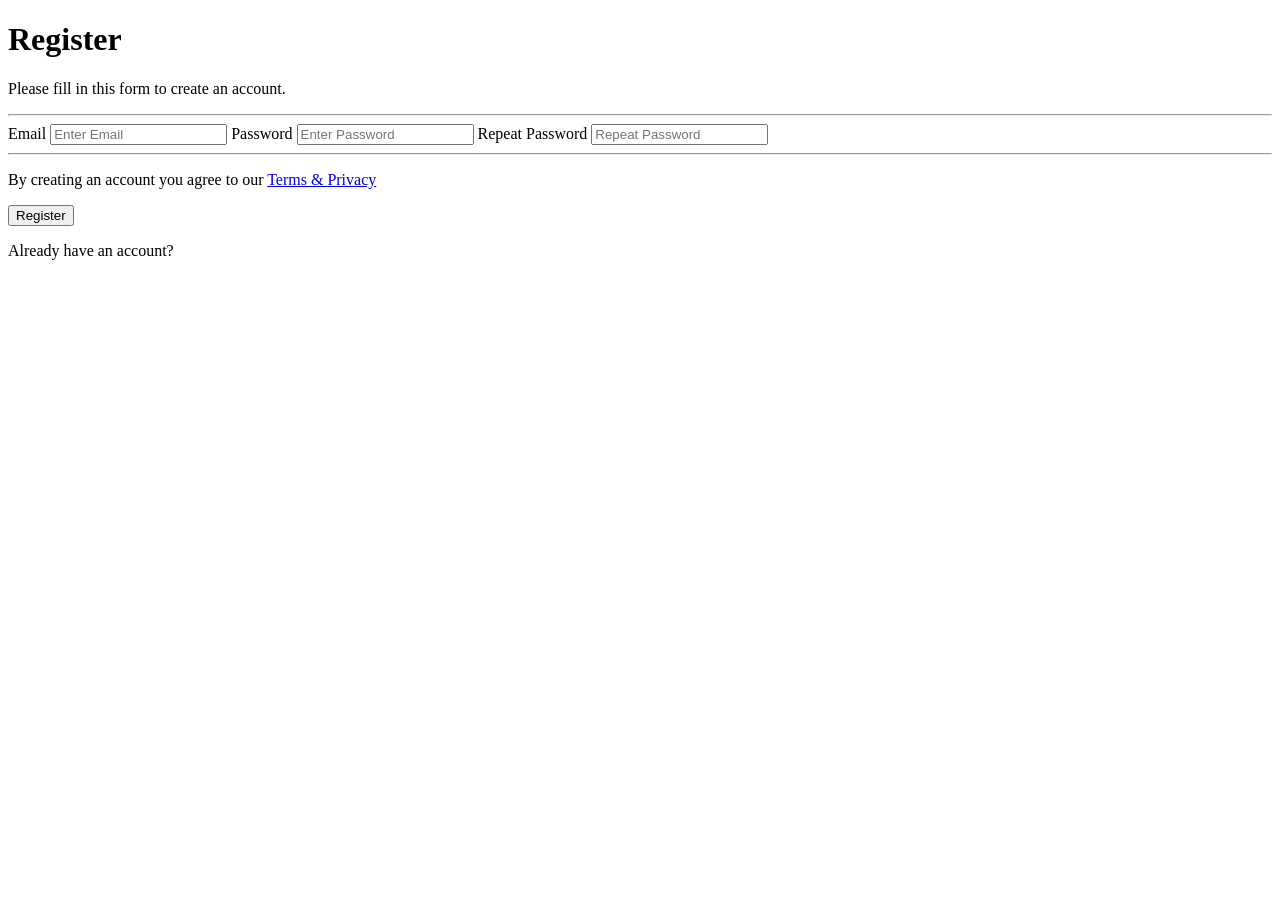
<file: index.html>
<!DOCTYPE html>
<html lang="en">
<head>
    <meta charset="UTF-8">
    <meta name="viewport" content="width=device-width, initial-scale=1.0">
    <title>Register</title>
</head>
<body>
    
<h1> Register </h1>
<p>Please fill in this form to create an account.</p>
<Hr>
<form action = " " method =" ">
   <label for="email"> Email </label>
   <input type = "email" id="email" placeholder ="Enter Email">
   <label for="password">Password</label>
   <input type = "password "id="password" placeholder ="Enter Password">
   <label for="repeat-password">Repeat Password</label>
   <input type ="password" id="repeat-password"placeholder ="Repeat Password">
</form>
<hr>
<p> By creating an account you agree to our  
<a  href="https://policies.google.com"> Terms & Privacy </a></p>
<input type ="button" value ="Register">
<p> Already have an account?

</body>
</html>
</file>
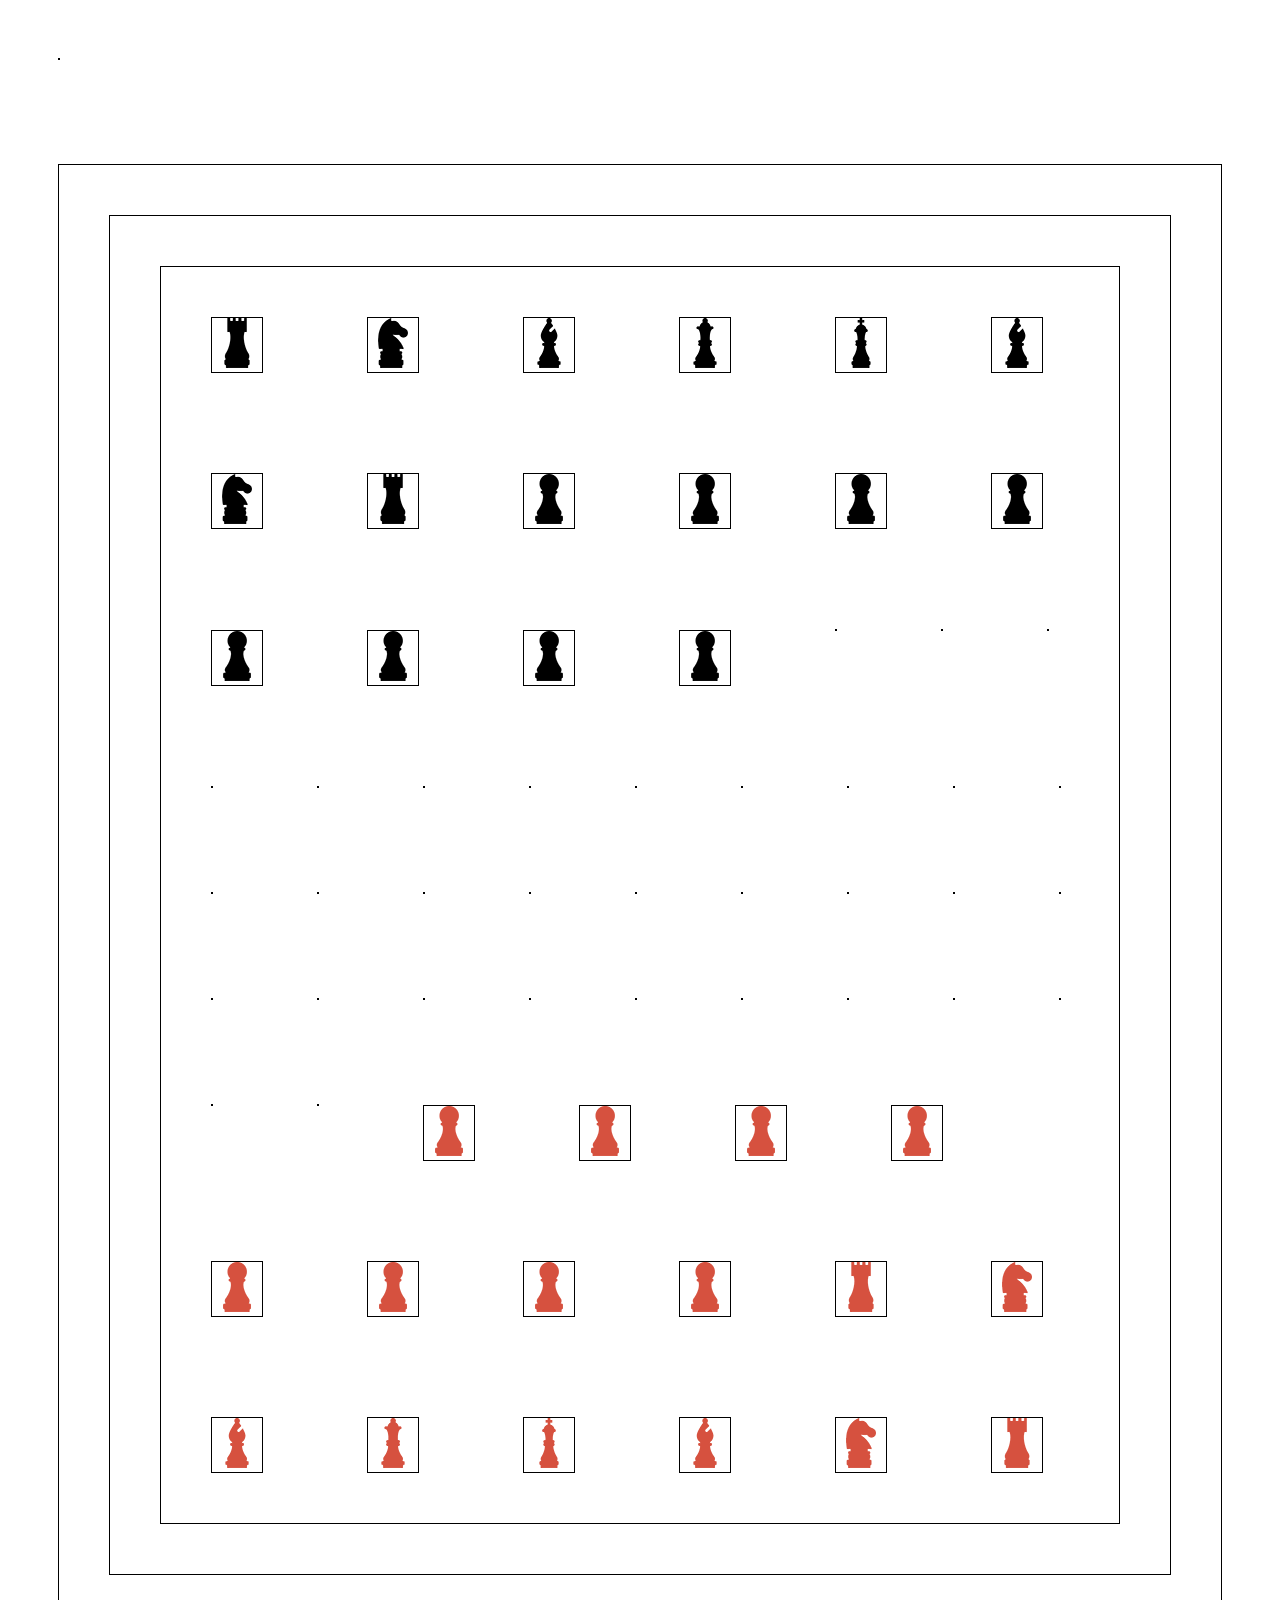
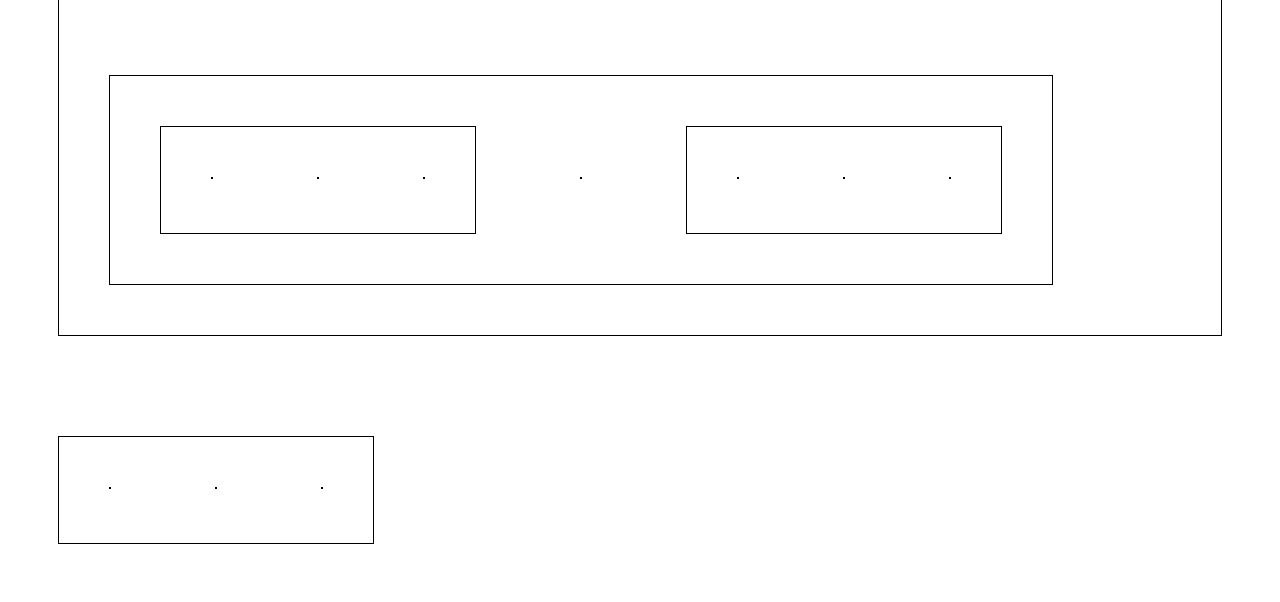
<file: chessGame.html>
<!DOCTYPE html>
<html lang="en">
<head>
    <meta charset="UTF-8">
    <meta name="viewport" content="width=device-width, initial-scale=1.0">
    <title>chess Game</title>
    <link rel="stylesheet" href="styles.css">
</head>
<body>
    <div class = "pointToWin"></div>
    <div class = "mainChessGame">
        <div class ="mainChessBox">
            <div class="chessBox">
               <!-- Dòng 1 -->
                <div class="square_white"><img src="./img/Xe_Den.png" alt=""></div>
                <div class="square_pink"><img src="./img/Ma_Den.png"></div>
                <div class="square_white"><img src="./img/Tuong_Den.png" alt=""></div>
                <div class="square_pink"><img src="./img/Hau_Den.png" alt=""></div>
                <div class="square_white"><img src="./img/Vua_Den.png" alt=""></div>
                <div class="square_pink"><img src="./img/Tuong_Den.png" alt=""></div>
                <div class="square_white"><img src="./img/Ma_Den.png" alt=""></div>
                <div class="square_pink"><img src="./img/Xe_Den.png" alt=""></div>

                <!-- Dòng 2 -->
                <div class="square_pink"><img src="./img/Tot_Den.png" alt=""></div>
                <div class="square_white"><img src="./img/Tot_Den.png" alt=""></div>
                <div class="square_pink"><img src="./img/Tot_Den.png" alt=""></div>
                <div class="square_white"><img src="./img/Tot_Den.png" alt=""></div>
                <div class="square_pink"><img src="./img/Tot_Den.png" alt=""></div>
                <div class="square_white"><img src="./img/Tot_Den.png" alt=""></div>
                <div class="square_pink"><img src="./img/Tot_Den.png" alt=""></div>
                <div class="square_white"><img src="./img/Tot_Den.png" alt=""></div>

                <!-- Dòng 3 -->
                <div class="square_white"></div>
                <div class="square_pink"></div>
                <div class="square_white"></div>
                <div class="square_pink"></div>
                <div class="square_white"></div>
                <div class="square_pink"></div>
                <div class="square_white"></div>
                <div class="square_pink"></div>

                <!-- Dòng 4 -->
                <div class="square_pink"></div>
                <div class="square_white"></div>
                <div class="square_pink"></div>
                <div class="square_white"></div>
                <div class="square_pink"></div>
                <div class="square_white"></div>
                <div class="square_pink"></div>
                <div class="square_white"></div>

                <!-- Dòng 5 -->
                <div class="square_white"></div>
                <div class="square_pink"></div>
                <div class="square_white"></div>
                <div class="square_pink"></div>
                <div class="square_white"></div>
                <div class="square_pink"></div>
                <div class="square_white"></div>
                <div class="square_pink"></div>

                <!-- Dòng 6 -->
                <div class="square_pink"></div>
                <div class="square_white"></div>
                <div class="square_pink"></div>
                <div class="square_white"></div>
                <div class="square_pink"></div>
                <div class="square_white"></div>
                <div class="square_pink"></div>
                <div class="square_white"></div>

                <!-- Dòng 7 -->
                <div class="square_white"><img src="./img/Tot_Do.png" alt=""></div>
                <div class="square_pink"><img src="./img/Tot_Do.png" alt=""></div>
                <div class="square_white"><img src="./img/Tot_Do.png" alt=""></div>
                <div class="square_pink"><img src="./img/Tot_Do.png" alt=""></div>
                <div class="square_white"><img src="./img/Tot_Do.png" alt=""></div>
                <div class="square_pink"><img src="./img/Tot_Do.png" alt=""></div>
                <div class="square_white"><img src="./img/Tot_Do.png" alt=""></div>
                <div class="square_pink"><img src="./img/Tot_Do.png" alt=""></div>

                <!-- Dòng 8 -->
                <div class="square_pink"><img src="./img/Xe_Do.png" alt=""></div>
                <div class="square_white"><img src="./img/Ma_Do.png" alt=""></div>
                <div class="square_pink"><img src="./img/Tuong_Do.png" alt=""></div>
                <div class="square_white"><img src="./img/Hau_Do.png" alt=""></div>
                <div class="square_pink"><img src="./img/Vua_Do.png" alt=""></div>
                <div class="square_white"><img src="./img/Tuong_Do.png" alt=""></div>
                <div class="square_pink"><img src="./img/Ma_Do.png" alt=""></div>
                <div class="square_white"><img src="./img/Xe_Do.png" alt=""></div>
        </div>

        </div>
        <div class="mainPlayer">
            <div class="character">
                <div class="character_name"></div>
                <div class="character_age"></div>
                <div class="character_customColors"></div>
            </div>
            <div class="time"></div>
            <div class="character">
                <div class="character_name"></div>
                <div class="character_age"></div>
                <div class="character_customColors"></div>
            </div>

        </div>
    </div>
    <div class = "setting_control">
        <div class="play"></div>
        <div class="pause"></div>
        <div class="undo"></div>
    </div>
</body>
</html>
</file>
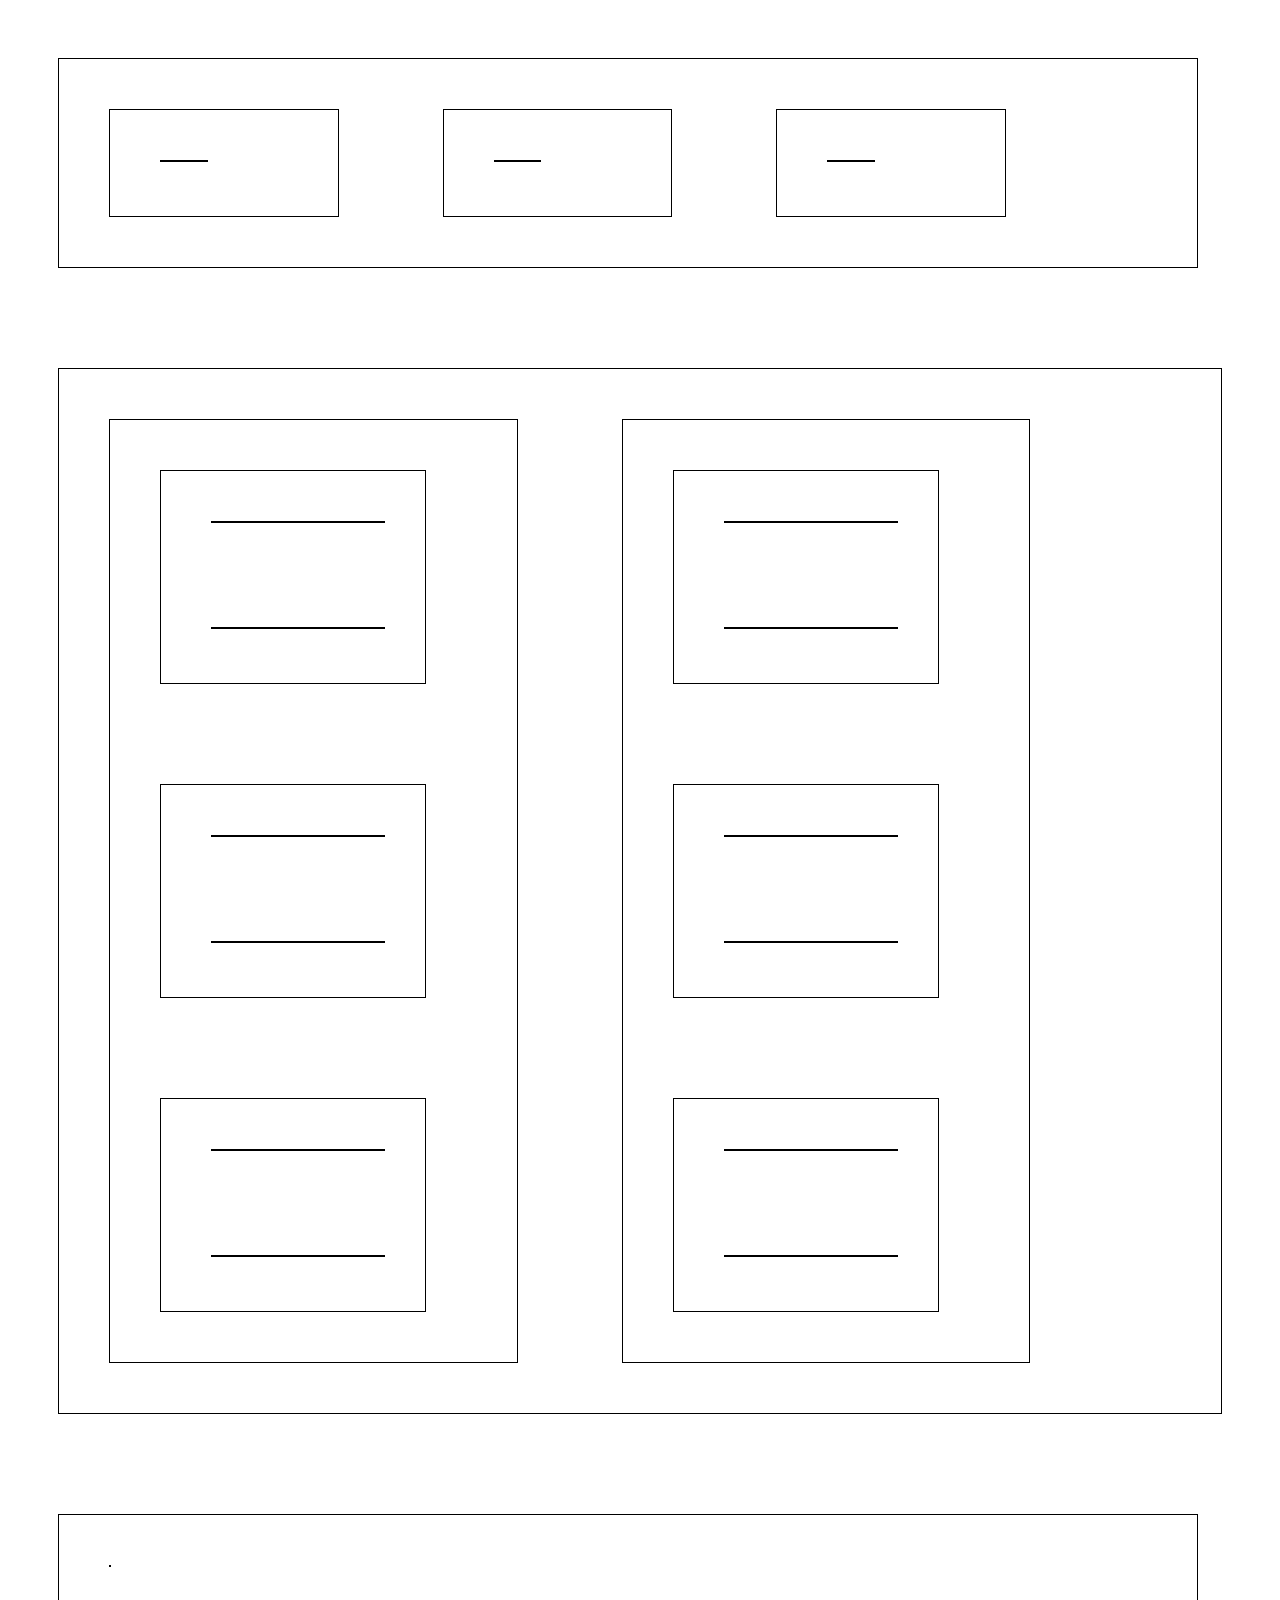
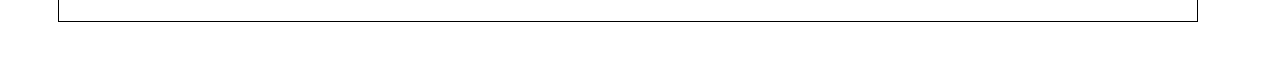
<file: CV.html>
<!DOCTYPE html>
<html lang="en">
<head>
    <link rel="stylesheet" href="styles.css">
    <meta charset="UTF-8">
    <meta name="viewport" content="width=device-width, initial-scale=1.0">
    <title>Document</title>
</head>
<body>
    <div class="top" >
        <div class="top__card" >
            <div class="top__card">
            </div>
        </div>
        <div class="top__card" >
            <div class="top__card">
            </div>
        </div>
        <div class="top__card" >
            <div class="top__card">
            </div>
        </div>
    </div>

    <div class="body">
        <div class="column">
            <div class="column__card">
                <div class="column__card">
                </div>
                <div class="column__card">
                </div>
            </div>
            <div class="column__card">                                  
                <div class="column__card">
                </div>
                <div class="column__card">
                </div>
            </div>
            <div class="column__card">
                <div class="column__card">
                </div>
                <div class="column__card">
                </div>
            </div>
        </div>
        <div class="column" >
            <div class="column__card">
                <div class="column__card">
                </div>
                <div class="column__card">
                </div>
            </div>
            <div class="column__card">
                <div class="column__card">
                </div>
                <div class="column__card">
                </div>
            </div>
            <div class="column__card">
                <div class="column__card">
                </div>
                <div class="column__card">
                </div>
            </div>
        </div>
    </div>

    <div class="bottom">
        <div class = "item">
        </div>
    </div>
       

</body>
</html>
</file>
<file: styles.css>
div{
    display: inline-block;
    margin: 50px;
    border: 1px solid black;
}

.top{
    width: 90%;
}

.top__card{
    width: 20%;
}

.column{
    width: 35%;
}

.column__card{
    width: 65%;
}

.bottom{
    width: 90%;
}
</file>
